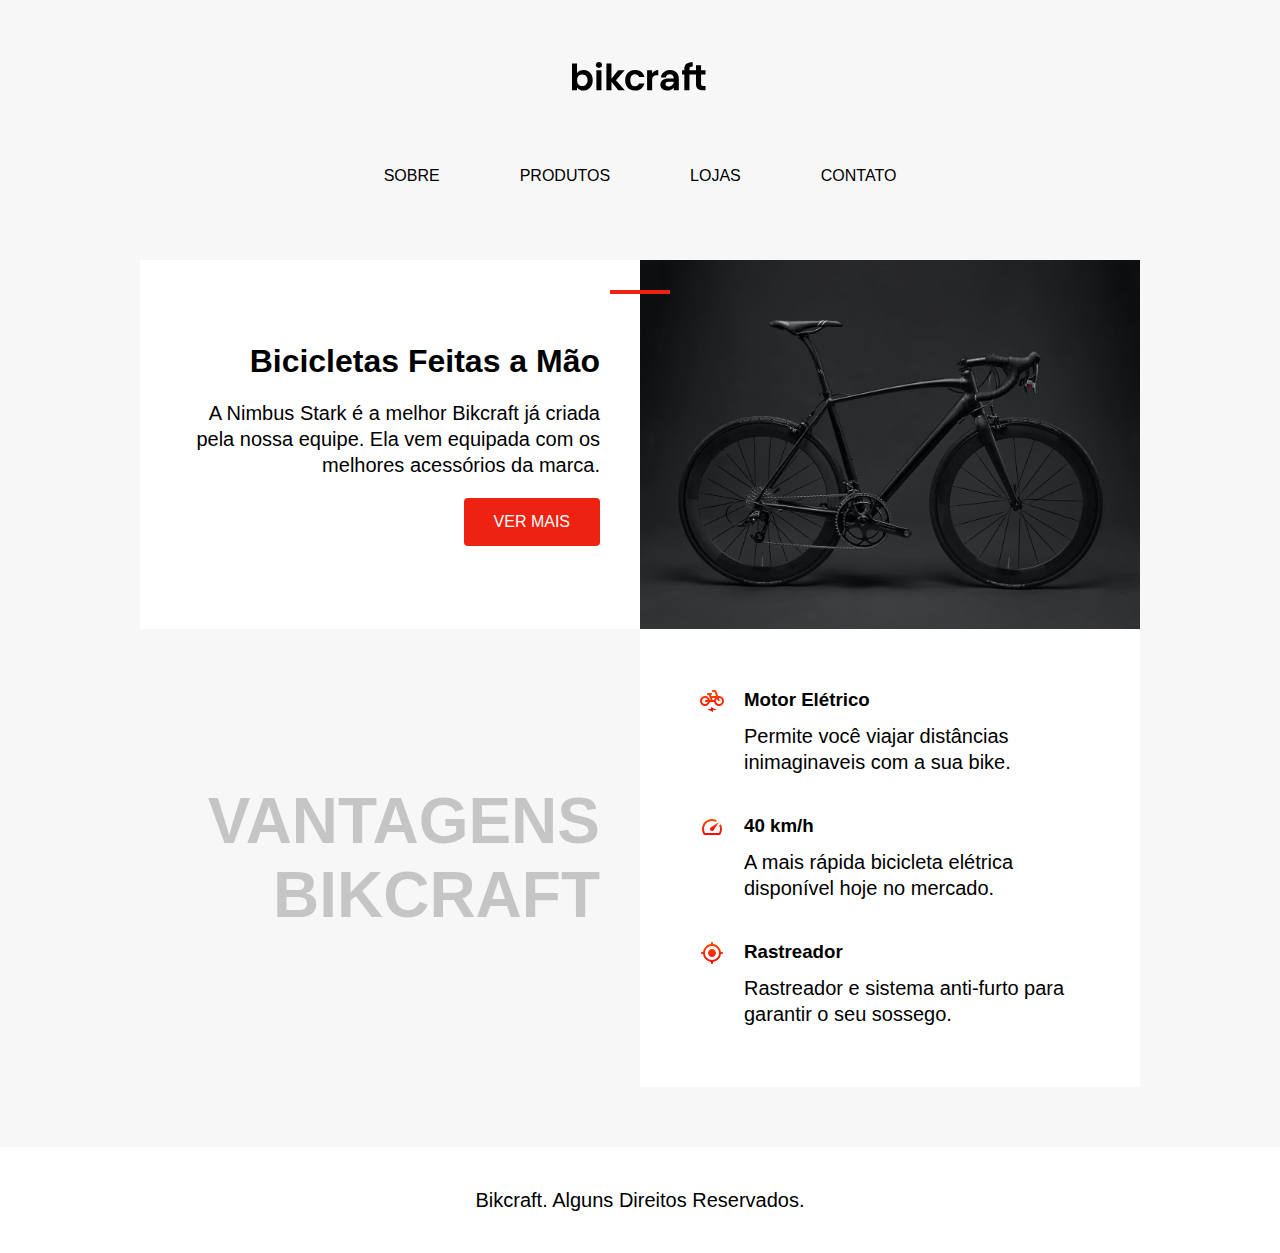
<file: web/Index.html>
<!DOCTYPE html>
<html>

<head>
  <meta charset="UTF-8">
  <title>Bikcraft</title>
  <link rel="stylesheet" href="/web/style.css">
</head>

<body>
  <img src="./img/bikcraft.svg" alt="Bikcraft">

  <div class="menu">
    <a href="/">Sobre</a>
    <a href="/">Produtos</a>
    <a href="/">Lojas</a>
    <a href="/">Contato</a>
  </div>

  <div class="conteudo">
    <div class="introducao">
      <span class="detalhe"></span>
      <h1>Bicicletas Feitas a Mão</h1>
      <p>A Nimbus Stark é a melhor Bikcraft já criada pela nossa equipe. Ela vem equipada com os melhores acessórios da marca.</p>
      <a class="botao" href="/">Ver Mais</a>
    </div>

    <img src="./img/bicicleta.jpg" alt="Bicicleta Bikcraft Preta">

    <h2 class="subtitulo">Vantagens Bikcraft</h2>

    <div class="vantagens">
      <div class="vantagens-item">
        <img src="./img/eletrica.svg" alt="">
        <h3>Motor Elétrico</h3>
        <p>Permite você viajar distâncias inimaginaveis com a sua bike.</p>
      </div>
      <div class="vantagens-item">
        <img src="./img/velocidade.svg" alt="">
        <h3>40 km/h</h3>
        <p>A mais rápida bicicleta elétrica disponível hoje no mercado.</p>
      </div>
      <div class="vantagens-item">
        <img src="./img/rastreador.svg" alt="">
        <h3>Rastreador</h3>
        <p>Rastreador e sistema anti-furto para garantir o seu sossego.</p>
      </div>
    </div>
  </div>

  <div class="rodape">
    <p>Bikcraft. Alguns Direitos Reservados.</p>
  </div>
</body>

</html>
</file>
<file: web/style.css>
body {
    font-family: Arial, Helvetica, sans-serif;
    margin: 0px;
    background: #f7f7f7;
    display: grid;
    justify-items: center;
    gap: 60px;
    margin-top: 60px;
}

img {
    max-width: 100%;
    display: block;
}

a {
    text-decoration: none;
}

p, h1, h2, h3 {
    margin: 0px;

}

p {
    font-size: 20px;
    line-height: 1.3;

}

.menu {
    display: flex;
    flex-wrap: wrap;
    gap: 20px;
    justify-content: center;

}

.menu a {
    color: black;
    padding: 15px 30px;
    border-radius: 4px;
    background: #f7f7f7;
    text-transform: uppercase;
}

.conteudo {
    display: grid;
    grid-template-columns: 1fr 1fr;
    max-width: 1000px;
}

.introducao {
    background: #fff;
    padding: 40px;
    text-align: right;
    position: relative;
    display: grid;
    align-content: center;
    gap: 20px;
    justify-items: end;
}

.detalhe {
    width: 60px;
    height: 4px;
    background: #e21;
    display: inline-block;
    position: absolute;
    top: 30px;
    right: -30px;
}

.botao {
    background: #e21;
    color: #fff;
    padding: 15px 30px;
    border-radius: 4px;
    text-transform: uppercase;
}

.subtitulo {
    font-size: 64px;
    text-transform: uppercase;
    color: rgba(0, 0, 0, 0.2);
    text-align: right;
    padding: 40px;
    align-self: center;
}

.vantagens {
    background: #fff;
    padding: 40px;

}

.vantagens-item {
    display: grid;
    grid-template-columns: auto 1fr;
    gap: 10px 20px;
    padding: 20px;

}

.vantagens-item p {
    grid-column: 2;
}

.rodape {
    background: #fff;
    width: 100%;
    text-align: center; 
    padding: 40px;
    box-sizing: border-box;
}
</file>
